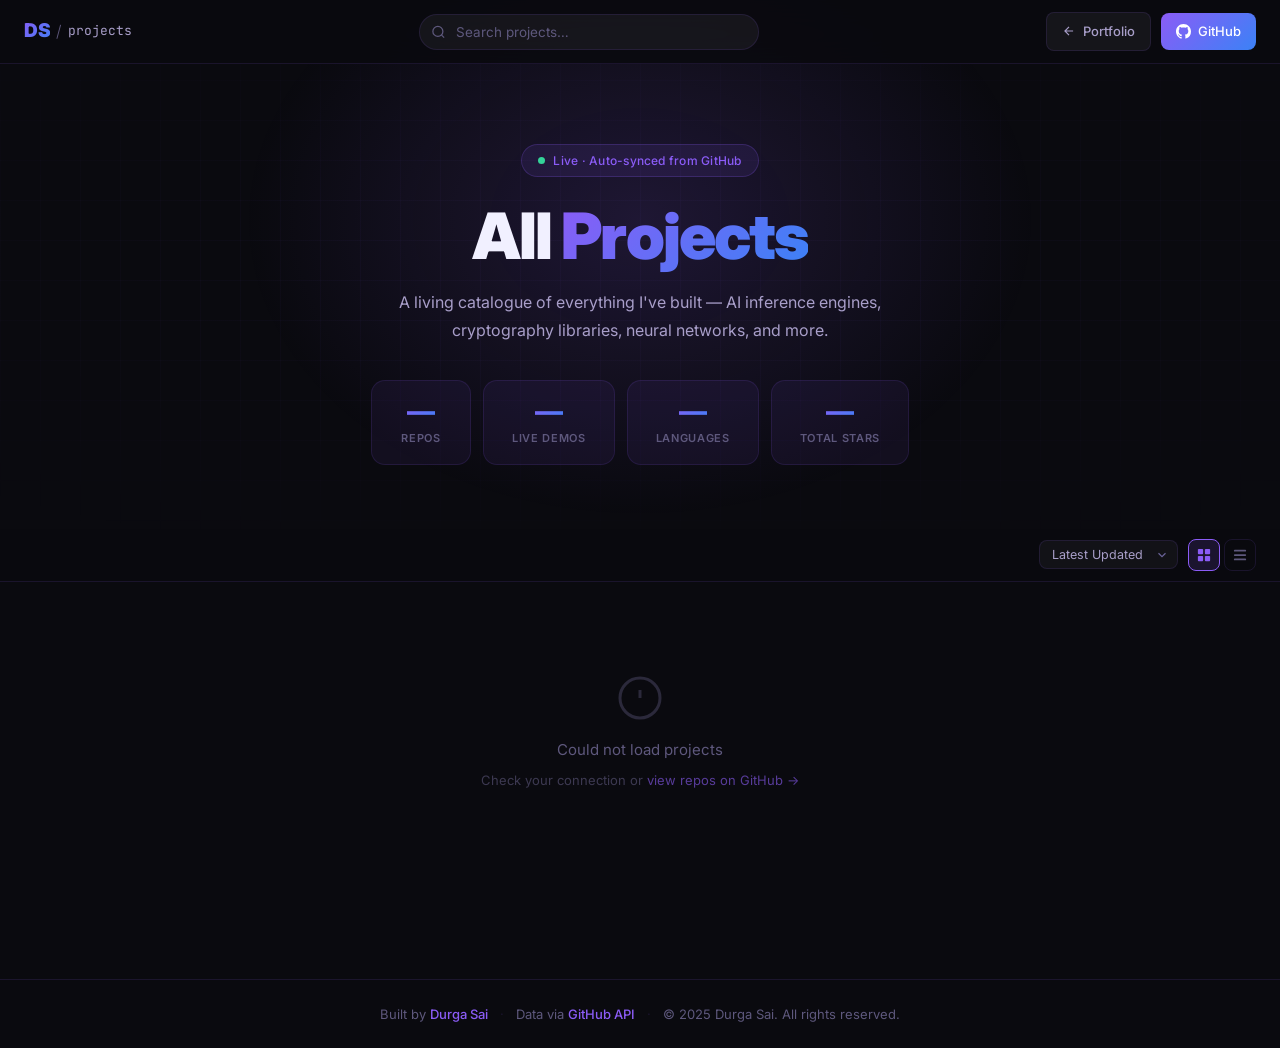
<file: index.html>
<!DOCTYPE html>
<html lang="en">
<head>
  <meta charset="UTF-8" />
  <meta name="viewport" content="width=device-width, initial-scale=1.0" />
  <title>Projects — Durga Sai</title>
  <meta name="description" content="All projects by Durga Sai (DSAINVG) — browse GitHub repos, live demos, and source code in one place." />
  <meta property="og:title" content="Projects — Durga Sai" />
  <meta property="og:description" content="Project portfolio of Durga Sai — IIT Kharagpur CS student building AI, cryptography, and web tools." />
  <meta property="og:url" content="https://proj.dsainvg.me" />
  <meta property="og:type" content="website" />
  <meta name="theme-color" content="#0a0a0f" />

  <link rel="preconnect" href="https://fonts.googleapis.com" />
  <link rel="preconnect" href="https://fonts.gstatic.com" crossorigin />
  <link href="https://fonts.googleapis.com/css2?family=Inter:wght@300;400;500;600;700;800;900&family=JetBrains+Mono:wght@400;500;600&display=swap" rel="stylesheet" />
  <link rel="stylesheet" href="assets/css/index.css" />
</head>
<body>

  <!-- ═══ NAVBAR ═══ -->
  <nav class="navbar" id="navbar" role="navigation" aria-label="Main navigation">
    <div class="nav-inner">
      <a href="https://dsainvg.me" class="nav-logo" title="Back to Portfolio">
        <span class="logo-ds">DS</span>
        <span class="logo-sep">/</span>
        <span class="logo-proj">projects</span>
      </a>
      <div class="nav-search" role="search">
        <svg class="search-icon" viewBox="0 0 24 24" fill="none" stroke="currentColor" stroke-width="2" aria-hidden="true"><circle cx="11" cy="11" r="8"/><path d="m21 21-4.35-4.35"/></svg>
        <input type="search" id="searchInput" class="search-input" placeholder="Search projects…" autocomplete="off" aria-label="Search projects" />
      </div>
      <div class="nav-actions">
        <a href="https://dsainvg.me" class="btn-back" id="btn-portfolio">
          <svg viewBox="0 0 24 24" fill="none" stroke="currentColor" stroke-width="2" width="14" height="14" aria-hidden="true"><path d="M19 12H5M12 19l-7-7 7-7"/></svg>
          Portfolio
        </a>
        <a href="https://github.com/dsainvg" target="_blank" rel="noopener noreferrer" class="btn-github" id="btn-github">
          <svg viewBox="0 0 24 24" fill="currentColor" width="15" height="15" aria-hidden="true"><path d="M12 0C5.37 0 0 5.37 0 12c0 5.31 3.435 9.795 8.205 11.385.6.105.825-.255.825-.57 0-.285-.015-1.23-.015-2.235-3.015.555-3.795-.735-4.035-1.41-.135-.345-.72-1.41-1.23-1.695-.42-.225-1.02-.78-.015-.795.945-.015 1.62.87 1.845 1.23 1.08 1.815 2.805 1.305 3.495.99.105-.78.42-1.305.765-1.605-2.67-.3-5.46-1.335-5.46-5.925 0-1.305.465-2.385 1.23-3.225-.12-.3-.54-1.53.12-3.18 0 0 1.005-.315 3.3 1.23.96-.27 1.98-.405 3-.405s2.04.135 3 .405c2.295-1.56 3.3-1.23 3.3-1.23.66 1.65.24 2.88.12 3.18.765.84 1.23 1.905 1.23 3.225 0 4.605-2.805 5.625-5.475 5.925.435.375.81 1.095.81 2.22 0 1.605-.015 2.895-.015 3.3 0 .315.225.69.825.57A12.02 12.02 0 0 0 24 12c0-6.63-5.37-12-12-12z"/></svg>
          GitHub
        </a>
      </div>
    </div>
  </nav>

  <!-- ═══ HERO ═══ -->
  <section class="hero" id="hero" aria-label="Hero section">
    <div class="hero-glow" aria-hidden="true"></div>
    <div class="hero-grid" aria-hidden="true"></div>
    <div class="hero-content">
      <div class="hero-badge" role="status">
        <span class="pulse-dot" aria-hidden="true"></span>
        Live · Auto-synced from GitHub
      </div>
      <h1 class="hero-title">All <span class="grad">Projects</span></h1>
      <p class="hero-sub">A living catalogue of everything I've built — AI inference engines, cryptography libraries, neural networks, and more.</p>
      <div class="hero-stats" id="heroStats" aria-label="Repository statistics">
        <div class="stat-pill"><span class="stat-n" id="statTotal">—</span><span class="stat-l">Repos</span></div>
        <div class="stat-pill"><span class="stat-n" id="statLive">—</span><span class="stat-l">Live Demos</span></div>
        <div class="stat-pill"><span class="stat-n" id="statLangs">—</span><span class="stat-l">Languages</span></div>
        <div class="stat-pill"><span class="stat-n" id="statStars">—</span><span class="stat-l">Total Stars</span></div>
      </div>
    </div>
  </section>

  <!-- ═══ CONTROLS BAR ═══ -->
  <div class="controls-bar" id="controlsBar" role="toolbar" aria-label="Filter and sort controls">
    <div class="controls-inner">
      <div class="tag-filters" id="tagFilters" role="group" aria-label="Filter by tag"></div>
      <div class="controls-right">
        <label for="sortSel" class="sr-only">Sort projects</label>
        <select class="sort-sel" id="sortSel" aria-label="Sort projects">
          <option value="updated">Latest Updated</option>
          <option value="created">Newest Created</option>
          <option value="name">Name A–Z</option>
          <option value="stars">Stars</option>
        </select>
        <div class="view-btns" role="group" aria-label="View mode">
          <button class="view-btn active" id="btnGrid" title="Grid view" aria-pressed="true" aria-label="Grid view">
            <svg viewBox="0 0 16 16" fill="currentColor" width="14" height="14" aria-hidden="true"><rect x="1" y="1" width="6" height="6" rx="1"/><rect x="9" y="1" width="6" height="6" rx="1"/><rect x="1" y="9" width="6" height="6" rx="1"/><rect x="9" y="9" width="6" height="6" rx="1"/></svg>
          </button>
          <button class="view-btn" id="btnList" title="List view" aria-pressed="false" aria-label="List view">
            <svg viewBox="0 0 16 16" fill="currentColor" width="14" height="14" aria-hidden="true"><rect x="1" y="2" width="14" height="2" rx="1"/><rect x="1" y="7" width="14" height="2" rx="1"/><rect x="1" y="12" width="14" height="2" rx="1"/></svg>
          </button>
        </div>
      </div>
    </div>
  </div>

  <!-- ═══ PROJECTS GRID (full width, 3 cols) ═══ -->
  <main class="projects-area" id="projectsArea" aria-label="Projects list">
    <div class="projects-grid" id="projectsGrid" role="list">
      <div class="skel" role="presentation"></div>
      <div class="skel" role="presentation"></div>
      <div class="skel" role="presentation"></div>
      <div class="skel" role="presentation"></div>
      <div class="skel" role="presentation"></div>
      <div class="skel" role="presentation"></div>
    </div>
    <div class="empty-state hidden" id="emptyState" role="status">
      <svg viewBox="0 0 24 24" fill="none" stroke="currentColor" stroke-width="1.5" width="52" height="52" aria-hidden="true"><circle cx="11" cy="11" r="8"/><path d="m21 21-4.35-4.35"/></svg>
      <p>No projects match your search</p>
      <button onclick="window.__app.resetSearch()" class="btn-outline-sm" id="btn-clear-search">Clear search</button>
    </div>
  </main>

  <!-- ═══ PROJECT DETAIL MODAL ═══ -->
  <div class="detail-modal" id="detailModal" role="dialog" aria-modal="true" aria-label="Project details" aria-hidden="true">
    <div class="detail-backdrop" id="detailBackdrop"></div>
    <div class="detail-window">
      <!-- Header -->
      <div class="dw-header">
        <div class="dw-header-top">
          <div class="dw-icon" id="dwIcon" aria-hidden="true"></div>
          <div class="dw-header-meta">
            <div class="dw-badges" id="dwBadges"></div>
            <h2 class="dw-title" id="dwTitle"></h2>
          </div>
          <button class="dw-close" id="detailClose" aria-label="Close">
            <svg viewBox="0 0 24 24" fill="none" stroke="currentColor" stroke-width="2.5" width="16" height="16" aria-hidden="true"><path d="M18 6 6 18M6 6l12 12"/></svg>
          </button>
        </div>
        <div class="dw-tags" id="dwTags"></div>
      </div>

      <!-- Body: scrollable -->
      <div class="dw-body">
        <!-- Description -->
        <div class="dw-section">
          <p class="dw-desc" id="dwDesc"></p>
        </div>

        <!-- Links / Actions -->
        <div class="dw-section">
          <div class="dw-section-label">Links</div>
          <div class="dw-links" id="dwLinks"></div>
        </div>

        <!-- Includes (sub-repos) -->
        <div class="dw-section dw-sub-section hidden" id="dwSubSection">
          <div class="dw-section-label">Includes</div>
          <div class="dw-sub-repos" id="dwSubRepos"></div>
        </div>

        <!-- Stats -->
        <div class="dw-stats" id="dwStats"></div>
      </div>
    </div>
  </div>

  <!-- ═══ PREVIEW MODAL (iframe popup) ═══ -->
  <div class="preview-modal" id="previewModal" role="dialog" aria-modal="true" aria-label="Live preview" aria-hidden="true">
    <div class="preview-backdrop" id="previewBackdrop"></div>
    <div class="preview-window">
      <div class="preview-chrome" role="toolbar" aria-label="Browser toolbar">
        <div class="chrome-dots" aria-hidden="true">
          <span class="cdot cdot-r"></span>
          <span class="cdot cdot-y"></span>
          <span class="cdot cdot-g"></span>
        </div>
        <div class="chrome-bar" id="chromeBar" aria-label="Current URL">about:blank</div>
        <div class="chrome-btns">
          <button class="chrome-btn" id="iframeReload" title="Reload" aria-label="Reload">
            <svg viewBox="0 0 24 24" fill="none" stroke="currentColor" stroke-width="2" width="14" height="14" aria-hidden="true"><path d="M3 12a9 9 0 1 0 9-9 9.75 9.75 0 0 0-6.74 2.74L3 8"/><path d="M3 3v5h5"/></svg>
          </button>
          <button class="chrome-btn" id="iframeNewTab" title="Open in new tab" aria-label="Open in new tab">
            <svg viewBox="0 0 24 24" fill="none" stroke="currentColor" stroke-width="2" width="14" height="14" aria-hidden="true"><path d="M18 13v6a2 2 0 0 1-2 2H5a2 2 0 0 1-2-2V8a2 2 0 0 1 2-2h6"/><polyline points="15 3 21 3 21 9"/><line x1="10" y1="14" x2="21" y2="3"/></svg>
          </button>
          <button class="chrome-btn chrome-btn-close" id="previewClose" title="Close" aria-label="Close preview">
            <svg viewBox="0 0 24 24" fill="none" stroke="currentColor" stroke-width="2" width="14" height="14" aria-hidden="true"><path d="M18 6 6 18M6 6l12 12"/></svg>
          </button>
        </div>
      </div>
      <div class="preview-stage">
        <iframe id="liveFrame" src="about:blank" title="Live Demo Preview"
          sandbox="allow-scripts allow-same-origin allow-forms allow-popups allow-modals"
          allowfullscreen></iframe>
      </div>
    </div>
  </div>

  <!-- ═══ FOOTER ═══ -->
  <footer class="footer" role="contentinfo">
    <div class="footer-inner">
      <span>Built by <a href="https://dsainvg.me" class="flink">Durga Sai</a></span>
      <span class="fdot" aria-hidden="true">·</span>
      <span>Data via <a href="https://docs.github.com/en/rest" target="_blank" rel="noopener" class="flink">GitHub API</a></span>
      <span class="fdot" aria-hidden="true">·</span>
      <span>© 2025 Durga Sai. All rights reserved.</span>
    </div>
  </footer>

  <script type="module" src="assets/js/main.js"></script>
</body>
</html>
</file>
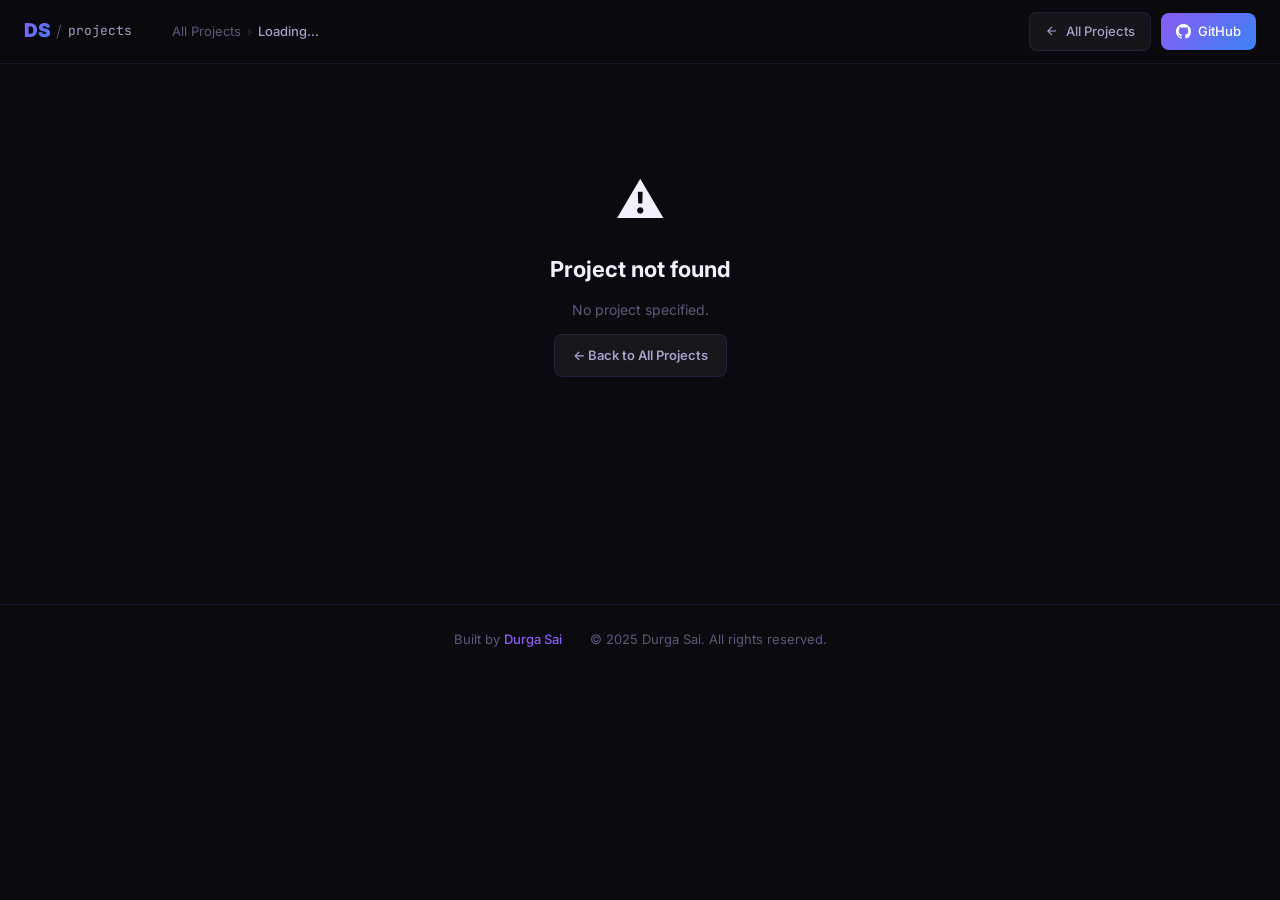
<file: project.html>
<!DOCTYPE html>
<html lang="en">
<head>
  <meta charset="UTF-8" />
  <script>
    (function() {
      const loc = window.location;
      const segments = loc.pathname.split('/').filter(Boolean);
      const last = segments[segments.length - 1];
      if (last && last !== 'project.html' && last !== 'index.html' && !last.endsWith('.html')) {
        segments.pop();
      } else {
        segments.pop();
      }
      const baseDir = '/' + segments.join('/') + (segments.length ? '/' : '');
      const baseEl = document.createElement('base');
      baseEl.href = loc.origin + baseDir;
      document.head.insertBefore(baseEl, document.head.firstChild);
    })();
  </script>
  <meta name="viewport" content="width=device-width, initial-scale=1.0" />
  <title id="pageTitle">Project — Durga Sai</title>
  <meta name="description" id="pageMeta" content="Project details by Durga Sai" />
  <meta name="theme-color" content="#0a0a0f" />

  <link rel="preconnect" href="https://fonts.googleapis.com" />
  <link rel="preconnect" href="https://fonts.gstatic.com" crossorigin />
  <link href="https://fonts.googleapis.com/css2?family=Inter:wght@300;400;500;600;700;800;900&family=JetBrains+Mono:wght@400;500;600&display=swap" rel="stylesheet" />
  <link rel="stylesheet" href="assets/css/index.css" />
  <link rel="stylesheet" href="assets/css/project-page.css" />
</head>
<body class="project-page">

  <!-- ═══ NAVBAR ═══ -->
  <nav class="navbar" id="navbar">
    <div class="nav-inner">
      <a href="https://dsainvg.me" class="nav-logo">
        <span class="logo-ds">DS</span>
        <span class="logo-sep">/</span>
        <span class="logo-proj">projects</span>
      </a>
      <!-- Breadcrumb -->
      <div class="pp-breadcrumb" id="ppBreadcrumb" aria-label="breadcrumb">
        <a href="index.html" class="bc-link">All Projects</a>
        <span class="bc-sep" aria-hidden="true">›</span>
        <span class="bc-current" id="bcCurrent">Loading…</span>
      </div>
      <div class="nav-actions">
        <a href="index.html" class="btn-back">
          <svg viewBox="0 0 24 24" fill="none" stroke="currentColor" stroke-width="2" width="14" height="14"><path d="M19 12H5M12 19l-7-7 7-7"/></svg>
          All Projects
        </a>
        <a href="https://github.com/dsainvg" target="_blank" rel="noopener" class="btn-github">
          <svg viewBox="0 0 24 24" fill="currentColor" width="15" height="15"><path d="M12 0C5.37 0 0 5.37 0 12c0 5.31 3.435 9.795 8.205 11.385.6.105.825-.255.825-.57 0-.285-.015-1.23-.015-2.235-3.015.555-3.795-.735-4.035-1.41-.135-.345-.72-1.41-1.23-1.695-.42-.225-1.02-.78-.015-.795.945-.015 1.62.87 1.845 1.23 1.08 1.815 2.805 1.305 3.495.99.105-.78.42-1.305.765-1.605-2.67-.3-5.46-1.335-5.46-5.925 0-1.305.465-2.385 1.23-3.225-.12-.3-.54-1.53.12-3.18 0 0 1.005-.315 3.3 1.23.96-.27 1.98-.405 3-.405s2.04.135 3 .405c2.295-1.56 3.3-1.23 3.3-1.23.66 1.65.24 2.88.12 3.18.765.84 1.23 1.905 1.23 3.225 0 4.605-2.805 5.625-5.475 5.925.435.375.81 1.095.81 2.22 0 1.605-.015 2.895-.015 3.3 0 .315.225.69.825.57A12.02 12.02 0 0 0 24 12c0-6.63-5.37-12-12-12z"/></svg>
          GitHub
        </a>
      </div>
    </div>
  </nav>

  <!-- ═══ LOADING STATE ═══ -->
  <div class="pp-loading" id="ppLoading">
    <div class="pp-spinner" aria-hidden="true"></div>
    <p>Loading project…</p>
  </div>

  <!-- ═══ ERROR STATE ═══ -->
  <div class="pp-error hidden" id="ppError">
    <div class="pp-error-icon" aria-hidden="true">⚠️</div>
    <h2>Project not found</h2>
    <p id="ppErrorMsg">Could not load this project's data.</p>
    <a href="index.html" class="pp-btn pp-btn-ghost">← Back to All Projects</a>
  </div>

  <!-- ═══ PROJECT CONTENT ═══ -->
  <div class="pp-content hidden" id="ppContent">

    <!-- Hero -->
    <header class="pp-hero" id="ppHero">
      <div class="pp-hero-inner">
        <div class="pp-hero-left">
          <div class="pp-icon" id="ppIcon"></div>
          <div>
            <div class="pp-badges" id="ppBadges"></div>
            <h1 class="pp-title" id="ppTitle"></h1>
            <p class="pp-short" id="ppShort"></p>
          </div>
        </div>
        <div class="pp-hero-links" id="ppHeroLinks"></div>
      </div>
      <div class="pp-tags" id="ppTags"></div>
    </header>

    <!-- ── STATS BAR ── -->
    <div class="pp-stats-bar" id="ppStatsBar"></div>

    <!-- ── BODY: 2-col layout ── -->
    <div class="pp-body">

      <!-- LEFT: Main content -->
      <div class="pp-main">

        <!-- Overview -->
        <section class="pp-section" id="sec-overview">
          <div class="pp-sec-label">Overview</div>
          <div class="pp-desc" id="ppDesc"></div>
        </section>

        <!-- Highlights -->
        <section class="pp-section" id="sec-highlights" style="display:none">
          <div class="pp-sec-label">Key Highlights</div>
          <ul class="pp-highlights" id="ppHighlights"></ul>
        </section>

        <!-- Reports & Papers -->
        <section class="pp-section" id="sec-reports" style="display:none">
          <div class="pp-sec-label">Reports &amp; Papers</div>
          <div class="pp-reports-grid" id="ppReportsGrid"></div>
        </section>

        <!-- Timeline -->
        <section class="pp-section" id="sec-timeline" style="display:none">
          <div class="pp-sec-label">Timeline</div>
          <ol class="pp-timeline" id="ppTimeline"></ol>
        </section>

      </div>

      <!-- RIGHT: Sidebar -->
      <aside class="pp-sidebar">

        <!-- Tech Stack -->
        <div class="pp-sidebar-card" id="sec-tech" style="display:none">
          <div class="pp-sec-label">Tech Stack</div>
          <div class="pp-tech-grid" id="ppTechGrid"></div>
        </div>

        <!-- Includes (sub-repos) -->
        <div class="pp-sidebar-card" id="sec-subrepos" style="display:none">
          <div class="pp-sec-label">Includes</div>
          <div class="pp-sub-repos" id="ppSubRepos"></div>
        </div>

        <!-- All Links -->
        <div class="pp-sidebar-card">
          <div class="pp-sec-label">Links</div>
          <div class="pp-all-links" id="ppAllLinks"></div>
        </div>

        <!-- Repo Stats -->
        <div class="pp-sidebar-card">
          <div class="pp-sec-label">Repository</div>
          <div class="pp-repo-stats" id="ppRepoStats"></div>
        </div>

      </aside>
    </div>

  </div>

  <!-- ═══ PDF VIEWER MODAL ═══ -->
  <div class="pdf-modal" id="pdfModal" role="dialog" aria-modal="true" aria-label="Document viewer" aria-hidden="true">
    <div class="pdf-backdrop" id="pdfBackdrop"></div>
    <div class="pdf-window">
      <div class="pdf-chrome">
        <div class="pdf-chrome-title" id="pdfTitle">Document</div>
        <div class="pdf-chrome-actions">
          <a class="pdf-btn" id="pdfDownload" download title="Download">
            <svg viewBox="0 0 24 24" fill="none" stroke="currentColor" stroke-width="2" width="15" height="15"><path d="M21 15v4a2 2 0 0 1-2 2H5a2 2 0 0 1-2-2v-4"/><polyline points="7 10 12 15 17 10"/><line x1="12" y1="15" x2="12" y2="3"/></svg>
            Download
          </a>
          <a class="pdf-btn" id="pdfNewTab" target="_blank" rel="noopener" title="Open in new tab">
            <svg viewBox="0 0 24 24" fill="none" stroke="currentColor" stroke-width="2" width="15" height="15"><path d="M18 13v6a2 2 0 0 1-2 2H5a2 2 0 0 1-2-2V8a2 2 0 0 1 2-2h6"/><polyline points="15 3 21 3 21 9"/><line x1="10" y1="14" x2="21" y2="3"/></svg>
            New Tab
          </a>
          <button class="pdf-btn pdf-btn-close" id="pdfClose" title="Close">
            <svg viewBox="0 0 24 24" fill="none" stroke="currentColor" stroke-width="2" width="15" height="15"><path d="M18 6 6 18M6 6l12 12"/></svg>
            Close
          </button>
        </div>
      </div>
      <div class="pdf-stage">
        <iframe id="pdfFrame" src="about:blank" title="PDF Viewer"
          allowfullscreen
          style="width:100%;height:100%;border:none;background:#f5f5f5;"></iframe>
        <div id="markdownContent" class="markdown-body"
          style="display:none; width:100%; height:100%; padding:40px; overflow-y:auto; background:#0f0f1a; color:var(--text-2); line-height:1.75; font-size:15px; box-sizing:border-box;">
        </div>
      </div>
    </div>
  </div>

  <!-- ═══ FOOTER ═══ -->
  <footer class="footer" role="contentinfo">
    <div class="footer-inner">
      <span>Built by <a href="https://dsainvg.me" class="flink">Durga Sai</a></span>
      <span class="fdot" aria-hidden="true">·</span>
      <span>© 2025 Durga Sai. All rights reserved.</span>
    </div>
  </footer>

  <script type="module" src="assets/js/project-page.js"></script>
</body>
</html>
</file>
<file: assets/css/index.css>
/* ═══════════════════════════════════════════
   assets/css/index.css  —  CSS entry point
   Imports all sub-stylesheets in order
   ═══════════════════════════════════════════ */

@import './base.css';
@import './navbar.css';
@import './hero.css';
@import './controls.css';
@import './cards.css';
@import './panel.css';
@import './iframe.css';
@import './footer.css';
@import './responsive.css';
</file>
<file: assets/css/project-page.css>
/* ══════════════════════════════════════════════════════
   project-page.css  —  Dedicated project subpage styles
   ══════════════════════════════════════════════════════ */

body.project-page {
  background: var(--bg);
}

/* ── Breadcrumb ── */
.pp-breadcrumb {
  display: flex;
  align-items: center;
  gap: 6px;
  font-size: 13px;
  flex: 1;
  padding: 0 24px;
}
.bc-link { color: var(--text-3); transition: color 0.15s; }
.bc-link:hover { color: var(--accent-1); }
.bc-sep  { color: var(--text-3); opacity: 0.4; }
.bc-current { color: var(--text-2); font-weight: 500; }

/* ── Loading ── */
.pp-loading {
  display: flex;
  flex-direction: column;
  align-items: center;
  justify-content: center;
  min-height: 60vh;
  gap: 16px;
  color: var(--text-3);
}
.pp-spinner {
  width: 36px; height: 36px;
  border: 3px solid rgba(139,92,246,0.15);
  border-top-color: var(--accent-1);
  border-radius: 50%;
  animation: spin 0.9s linear infinite;
}
@keyframes spin { to { transform: rotate(360deg); } }

/* ── Error ── */
.pp-error {
  display: flex;
  flex-direction: column;
  align-items: center;
  justify-content: center;
  min-height: 60vh;
  gap: 12px;
  text-align: center;
  padding: 40px;
}
.pp-error-icon { font-size: 48px; }
.pp-error h2   { font-size: 22px; color: var(--text); }
.pp-error p    { color: var(--text-3); }

/* ── Content wrapper ── */
.pp-content {
  max-width: 1200px;
  margin: 0 auto;
  padding: calc(var(--nav-h) + 32px) 28px 80px;
}

/* ── Hero ── */
.pp-hero {
  margin-bottom: 32px;
}

.pp-hero-inner {
  display: flex;
  align-items: flex-start;
  gap: 24px;
  justify-content: space-between;
  flex-wrap: wrap;
  margin-bottom: 16px;
}

.pp-hero-left {
  display: flex;
  align-items: flex-start;
  gap: 20px;
}

.pp-icon {
  width: 72px; height: 72px;
  border-radius: 20px;
  background: rgba(139, 92, 246, 0.1);
  border: 1px solid rgba(139, 92, 246, 0.2);
  display: flex;
  align-items: center;
  justify-content: center;
  font-size: 36px;
  flex-shrink: 0;
}

.pp-badges {
  display: flex;
  flex-wrap: wrap;
  gap: 5px;
  margin-bottom: 8px;
}

.pp-title {
  font-family: var(--mono);
  font-size: clamp(28px, 4vw, 40px);
  font-weight: 900;
  letter-spacing: -0.03em;
  line-height: 1.1;
  background: linear-gradient(135deg, var(--text) 0%, var(--accent-1) 100%);
  -webkit-background-clip: text;
  -webkit-text-fill-color: transparent;
  background-clip: text;
  margin-bottom: 8px;
}

.pp-short {
  font-size: 15px;
  color: var(--text-2);
  line-height: 1.6;
  max-width: 600px;
}

.pp-hero-links {
  display: flex;
  flex-wrap: wrap;
  gap: 8px;
  align-items: flex-start;
  flex-shrink: 0;
}

.pp-tags {
  display: flex;
  flex-wrap: wrap;
  gap: 7px;
  margin-top: 4px;
}

.pp-tag {
  padding: 5px 13px;
  background: rgba(139, 92, 246, 0.07);
  border: 1px solid rgba(139, 92, 246, 0.18);
  border-radius: var(--r-pill);
  font-size: 12.5px;
  color: var(--accent-1);
  font-weight: 500;
}

/* ── Stats bar ── */
.pp-stats-bar {
  display: flex;
  gap: 0;
  border: 1px solid var(--border);
  border-radius: var(--r);
  background: var(--bg-card);
  overflow: hidden;
  margin-bottom: 32px;
}

.pp-stat-item {
  flex: 1;
  display: flex;
  align-items: center;
  gap: 8px;
  padding: 14px 20px;
  border-right: 1px solid var(--border);
  font-size: 13px;
  color: var(--text-3);
  min-width: 0;
}
.pp-stat-item:last-child { border-right: none; }

.pp-stat-val {
  font-family: var(--mono);
  font-size: 15px;
  font-weight: 700;
  color: var(--text);
}

/* ── 2-col layout ── */
.pp-body {
  display: grid;
  grid-template-columns: 1fr 320px;
  gap: 28px;
  align-items: start;
}

/* ── Sections ── */
.pp-section {
  background: var(--bg-card);
  border: 1px solid var(--border);
  border-radius: var(--r);
  padding: 24px;
  margin-bottom: 20px;
}

.pp-sec-label {
  font-size: 11px;
  font-weight: 700;
  text-transform: uppercase;
  letter-spacing: 0.09em;
  color: var(--accent-1);
  margin-bottom: 14px;
}

/* ── Description ── */
.pp-desc {
  font-size: 14.5px;
  line-height: 1.8;
  color: var(--text-2);
}
.pp-desc p { margin-bottom: 12px; }
.pp-desc p:last-child { margin-bottom: 0; }
.pp-desc ul { padding-left: 22px; margin-bottom: 12px; display: flex; flex-direction: column; gap: 5px; }
.pp-desc li { list-style: disc; color: var(--text-2); }
.pp-desc li::marker { color: var(--accent-1); }

/* ── Highlights ── */
.pp-highlights {
  display: flex;
  flex-direction: column;
  gap: 10px;
  padding: 0;
  list-style: none;
}

.pp-highlights li {
  display: flex;
  align-items: flex-start;
  gap: 10px;
  font-size: 14px;
  color: var(--text-2);
  line-height: 1.6;
}

.pp-highlights li::before {
  content: '✦';
  color: var(--accent-1);
  font-size: 10px;
  margin-top: 4px;
  flex-shrink: 0;
}

/* ── Reports grid ── */
.pp-reports-grid {
  display: grid;
  grid-template-columns: repeat(auto-fill, minmax(240px, 1fr));
  gap: 14px;
}

.pp-report-card {
  background: rgba(255,255,255,0.02);
  border: 1px solid var(--border);
  border-radius: var(--r-sm);
  padding: 16px;
  cursor: pointer;
  transition: all 0.2s var(--ease);
  display: flex;
  flex-direction: column;
  gap: 8px;
  text-decoration: none;
}
.pp-report-card:hover {
  border-color: rgba(139,92,246,0.4);
  background: rgba(139,92,246,0.05);
  transform: translateY(-2px);
}

.pp-report-type {
  display: inline-flex;
  align-items: center;
  gap: 5px;
  font-size: 11px;
  font-weight: 700;
  text-transform: uppercase;
  letter-spacing: 0.06em;
  color: var(--red);
  background: rgba(248,113,113,0.08);
  border: 1px solid rgba(248,113,113,0.18);
  border-radius: var(--r-pill);
  padding: 3px 9px;
  width: fit-content;
}
.pp-report-type.notebook { color: var(--yellow); background: rgba(251,191,36,0.08); border-color: rgba(251,191,36,0.18); }
.pp-report-type.link     { color: var(--blue);   background: rgba(96,165,250,0.08);  border-color: rgba(96,165,250,0.18);  }

.pp-report-title { font-size: 14px; font-weight: 600; color: var(--text); line-height: 1.35; }
.pp-report-desc  { font-size: 12.5px; color: var(--text-3); line-height: 1.5; }
.pp-report-date  { font-size: 11.5px; color: var(--text-3); margin-top: auto; }

/* ── Timeline ── */
.pp-timeline {
  list-style: none;
  padding: 0;
  position: relative;
}

.pp-timeline::before {
  content: '';
  position: absolute;
  left: 7px;
  top: 8px;
  bottom: 8px;
  width: 2px;
  background: linear-gradient(to bottom, var(--accent-1), transparent);
  opacity: 0.3;
}

.pp-timeline li {
  display: flex;
  gap: 16px;
  padding: 0 0 20px 30px;
  position: relative;
}
.pp-timeline li:last-child { padding-bottom: 0; }

.pp-timeline li::before {
  content: '';
  position: absolute;
  left: 0;
  top: 7px;
  width: 14px; height: 14px;
  border-radius: 50%;
  background: var(--bg-card);
  border: 2px solid var(--accent-1);
  box-shadow: 0 0 8px rgba(139,92,246,0.3);
}

.pp-tl-date {
  font-size: 12px;
  color: var(--accent-1);
  font-weight: 600;
  white-space: nowrap;
  min-width: 70px;
  padding-top: 1px;
}

.pp-tl-event {
  font-size: 14px;
  color: var(--text-2);
  line-height: 1.5;
}

/* ── Sidebar cards ── */
.pp-sidebar {
  display: flex;
  flex-direction: column;
  gap: 16px;
  position: sticky;
  top: calc(var(--nav-h) + 24px);
}

.pp-sidebar-card {
  background: var(--bg-card);
  border: 1px solid var(--border);
  border-radius: var(--r);
  padding: 18px 20px;
}

/* ── Tech stack grid ── */
.pp-tech-grid {
  display: flex;
  flex-wrap: wrap;
  gap: 7px;
}

.pp-tech-chip {
  padding: 5px 12px;
  background: rgba(255,255,255,0.04);
  border: 1px solid rgba(255,255,255,0.08);
  border-radius: var(--r-pill);
  font-size: 12px;
  color: var(--text-2);
  font-family: var(--mono);
  transition: all 0.15s;
}
.pp-tech-chip:hover {
  border-color: rgba(139,92,246,0.35);
  color: var(--accent-1);
}

/* ── Sub-repos ── */
.pp-sub-repos {
  display: flex;
  flex-direction: column;
  gap: 7px;
}

.pp-subrepo {
  display: flex;
  align-items: center;
  gap: 8px;
  padding: 8px 12px;
  background: rgba(255,255,255,0.03);
  border: 1px dashed rgba(255,255,255,0.1);
  border-radius: var(--r-sm);
  font-size: 13px;
  font-family: var(--mono);
  color: var(--text-3);
  text-decoration: none;
  transition: all 0.15s;
}
.pp-subrepo:hover { color: var(--text-2); border-color: rgba(139,92,246,0.3); }

/* ── All links (sidebar) ── */
.pp-all-links {
  display: flex;
  flex-direction: column;
  gap: 7px;
}

/* Reuse dw-link styles but full width */
.pp-all-links .dw-link {
  width: 100%;
  justify-content: flex-start;
}

/* ── Repo stats ── */
.pp-repo-stats {
  display: flex;
  flex-direction: column;
  gap: 9px;
}

.pp-repo-row {
  display: flex;
  align-items: center;
  justify-content: space-between;
  font-size: 13px;
}

.pp-repo-row-label {
  color: var(--text-3);
  display: flex;
  align-items: center;
  gap: 6px;
}

.pp-repo-row-val {
  color: var(--text-2);
  font-weight: 500;
  font-family: var(--mono);
  font-size: 12.5px;
}

/* ── Link buttons (reused from panel.css) ── */
.pp-btn {
  display: inline-flex;
  align-items: center;
  gap: 7px;
  padding: 10px 18px;
  border-radius: var(--r-sm);
  font-size: 13px;
  font-weight: 600;
  text-decoration: none;
  cursor: pointer;
  border: 1px solid transparent;
  transition: all 0.18s var(--ease);
  font-family: var(--font);
}
.pp-btn-live     { background: var(--gradient); color: #fff; }
.pp-btn-live:hover { opacity: 0.85; transform: translateY(-1px); box-shadow: 0 4px 18px rgba(139,92,246,0.35); }
.pp-btn-ghost    { background: rgba(255,255,255,0.05); border-color: var(--border); color: var(--text-2); }
.pp-btn-ghost:hover { background: rgba(255,255,255,0.1); color: var(--text); }

/* ── PDF Modal ── */
.pdf-modal {
  position: fixed;
  inset: 0;
  z-index: 600;
  display: flex;
  align-items: center;
  justify-content: center;
  padding: 20px;
  pointer-events: none;
  visibility: hidden;
}
.pdf-modal.open { pointer-events: all; visibility: visible; }

.pdf-backdrop {
  position: absolute;
  inset: 0;
  background: rgba(5,5,14,0.85);
  backdrop-filter: blur(6px);
  opacity: 0;
  transition: opacity 0.28s var(--ease);
  cursor: pointer;
}
.pdf-modal.open .pdf-backdrop { opacity: 1; }

.pdf-window {
  position: relative;
  width: min(960px, 100%);
  height: min(880px, 92vh);
  display: flex;
  flex-direction: column;
  background: #10101c;
  border: 1px solid rgba(139,92,246,0.3);
  border-radius: 14px;
  overflow: hidden;
  box-shadow: 0 40px 100px rgba(0,0,0,0.7), 0 0 60px rgba(139,92,246,0.08);
  transform: scale(0.94) translateY(16px);
  opacity: 0;
  transition: transform 0.3s var(--ease), opacity 0.3s var(--ease);
}
.pdf-modal.open .pdf-window { transform: scale(1) translateY(0); opacity: 1; }

.pdf-chrome {
  display: flex;
  align-items: center;
  justify-content: space-between;
  padding: 10px 16px;
  background: rgba(255,255,255,0.03);
  border-bottom: 1px solid rgba(255,255,255,0.07);
  flex-shrink: 0;
  gap: 16px;
}

.pdf-chrome-title {
  font-size: 13.5px;
  font-weight: 600;
  color: var(--text-2);
  flex: 1;
  white-space: nowrap;
  overflow: hidden;
  text-overflow: ellipsis;
}

.pdf-chrome-actions {
  display: flex;
  gap: 6px;
  flex-shrink: 0;
}

.pdf-btn {
  display: inline-flex;
  align-items: center;
  gap: 5px;
  padding: 6px 12px;
  background: rgba(255,255,255,0.05);
  border: 1px solid rgba(255,255,255,0.08);
  border-radius: 6px;
  font-size: 12px;
  font-weight: 500;
  color: var(--text-3);
  cursor: pointer;
  text-decoration: none;
  transition: all 0.15s;
  font-family: var(--font);
}
.pdf-btn:hover { background: rgba(255,255,255,0.1); color: var(--text-2); }
.pdf-btn-close:hover { background: rgba(248,113,113,0.1); border-color: rgba(248,113,113,0.25); color: var(--red); }

.pdf-stage {
  flex: 1;
  overflow: hidden;
  min-height: 0;     /* critical for flex children to shrink */
  background: #e8e8e8;
  display: flex;
}

#pdfFrame {
  flex: 1;
  border: none;
  background: #f5f5f5;
}

/* ── Markdown rendering inside modal ── */
.markdown-body {
  scroll-behavior: smooth;
}
.markdown-body h1 {
  font-family: var(--mono);
  font-size: 26px;
  font-weight: 800;
  color: var(--text);
  margin-bottom: 16px;
  padding-bottom: 8px;
  border-bottom: 1px solid var(--border);
}
.markdown-body h2 {
  font-family: var(--mono);
  font-size: 20px;
  font-weight: 700;
  color: var(--text);
  margin-top: 28px;
  margin-bottom: 12px;
  border-bottom: 1px solid rgba(255,255,255,0.05);
  padding-bottom: 4px;
}
.markdown-body h3 {
  font-size: 16px;
  font-weight: 600;
  color: var(--accent-1);
  margin-top: 20px;
  margin-bottom: 8px;
}
.markdown-body p {
  margin-bottom: 14px;
}
.markdown-body a {
  color: var(--accent-1);
  text-decoration: underline;
  text-underline-offset: 3px;
  transition: color 0.15s;
}
.markdown-body a:hover {
  color: var(--accent-2);
}
.markdown-body ul, .markdown-body ol {
  padding-left: 24px;
  margin-bottom: 14px;
  display: flex;
  flex-direction: column;
  gap: 6px;
}
.markdown-body li {
  color: var(--text-2);
}
.markdown-body code {
  font-family: var(--mono);
  font-size: 13.5px;
  background: rgba(255,255,255,0.06);
  padding: 3px 6px;
  border-radius: 4px;
  color: var(--accent-2);
}
.markdown-body pre {
  background: rgba(0,0,0,0.25);
  border: 1px solid var(--border);
  padding: 16px;
  border-radius: var(--r-sm);
  overflow-x: auto;
  margin-bottom: 16px;
}
.markdown-body pre code {
  background: none;
  padding: 0;
  color: var(--text);
  font-size: 13px;
}
.markdown-body blockquote {
  border-left: 3px solid var(--accent-1);
  padding-left: 16px;
  color: var(--text-3);
  font-style: italic;
  margin-bottom: 14px;
  background: rgba(139,92,246,0.03);
  padding: 12px 16px;
  border-radius: 0 var(--r-sm) var(--r-sm) 0;
}
.markdown-body table {
  width: 100%;
  border-collapse: collapse;
  margin-bottom: 18px;
  font-size: 13.5px;
}
.markdown-body th, .markdown-body td {
  padding: 10px 14px;
  border: 1px solid var(--border-sub);
  text-align: left;
}
.markdown-body th {
  background: rgba(255,255,255,0.03);
  font-weight: 600;
  color: var(--text);
}
.markdown-body tr:nth-child(even) td {
  background: rgba(255,255,255,0.01);
}
.markdown-body hr {
  border: none;
  border-top: 1px solid var(--border-sub);
  margin: 28px 0;
}

/* ── Responsive ── */
@media (max-width: 900px) {
  .pp-body { grid-template-columns: 1fr; }
  .pp-sidebar { position: static; }
}

@media (max-width: 640px) {
  .pp-content  { padding: calc(var(--nav-h) + 20px) 16px 60px; }
  .pp-hero-inner { flex-direction: column; }
  .pp-icon     { width: 56px; height: 56px; font-size: 28px; }
  .pp-title    { font-size: 26px; }
  .pp-stats-bar { flex-wrap: wrap; }
  .pp-stat-item { min-width: 50%; }
  .pp-breadcrumb { display: none; }
}
</file>
